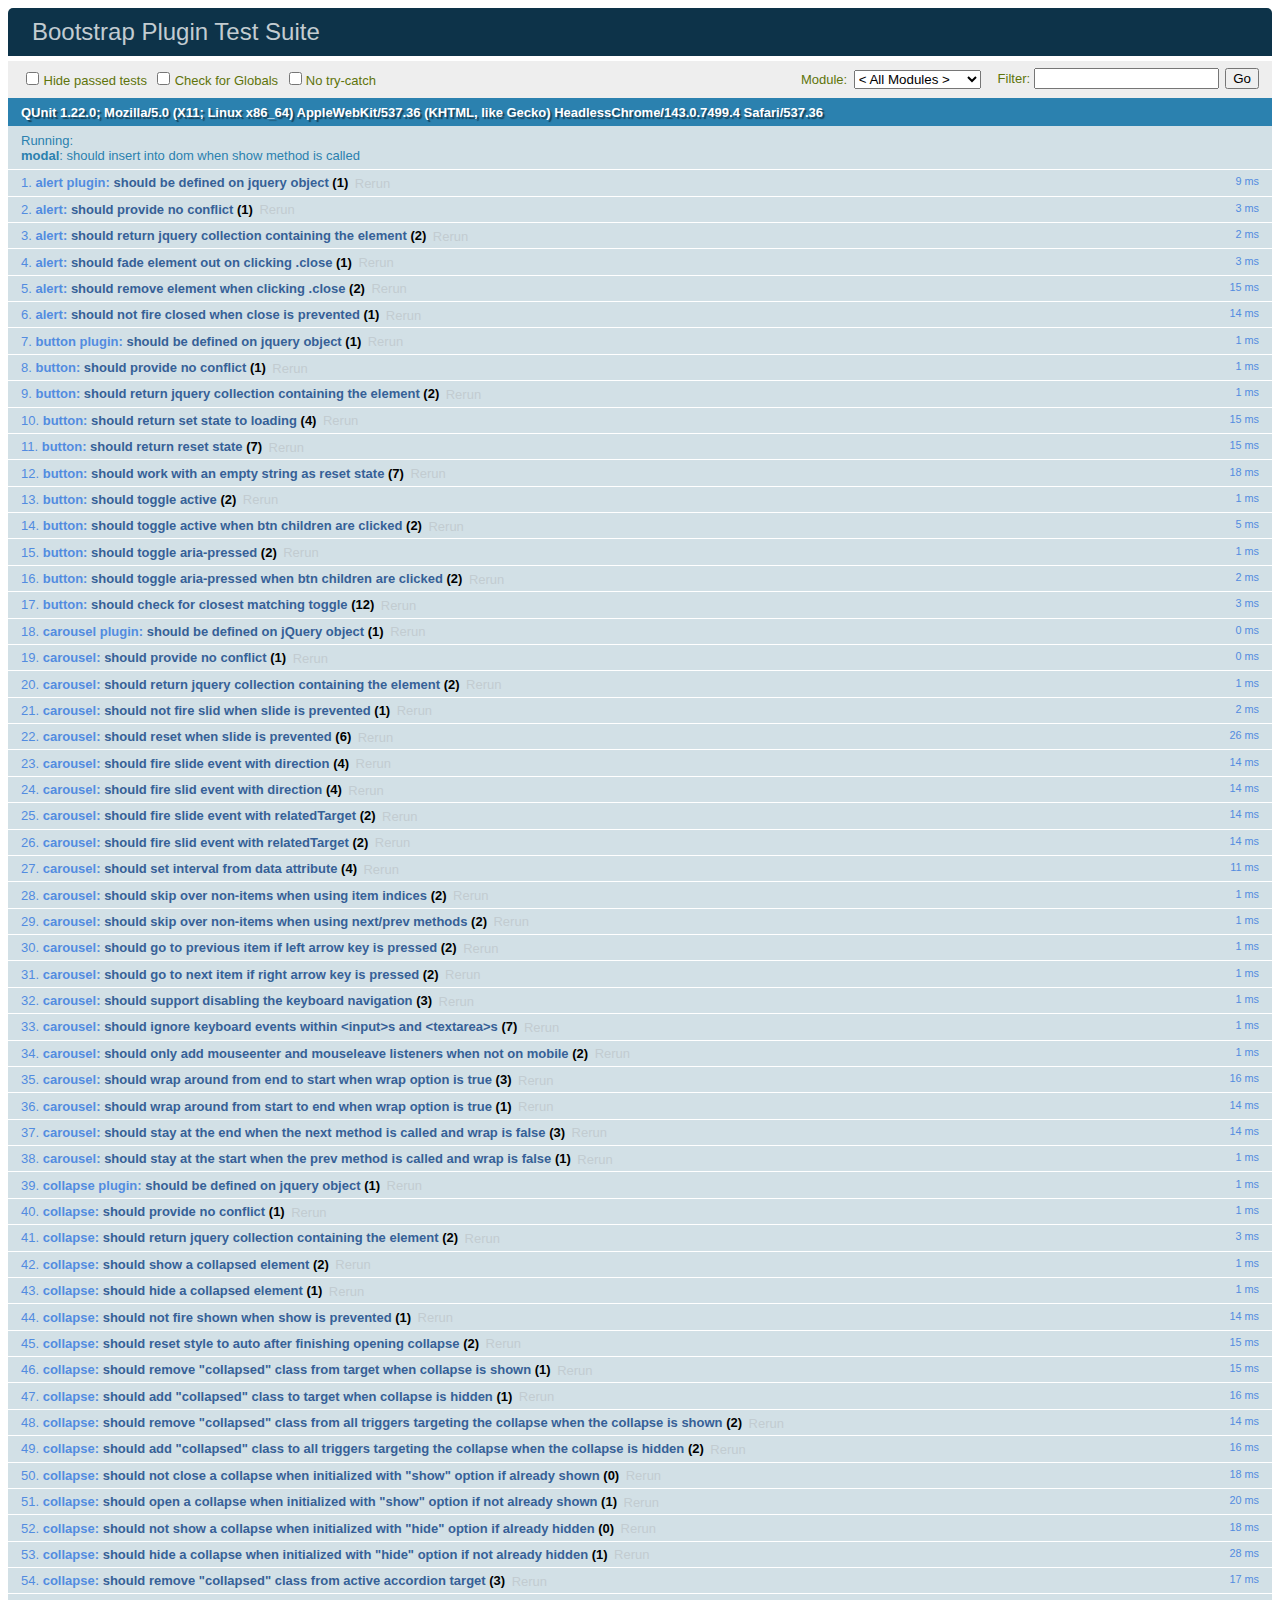
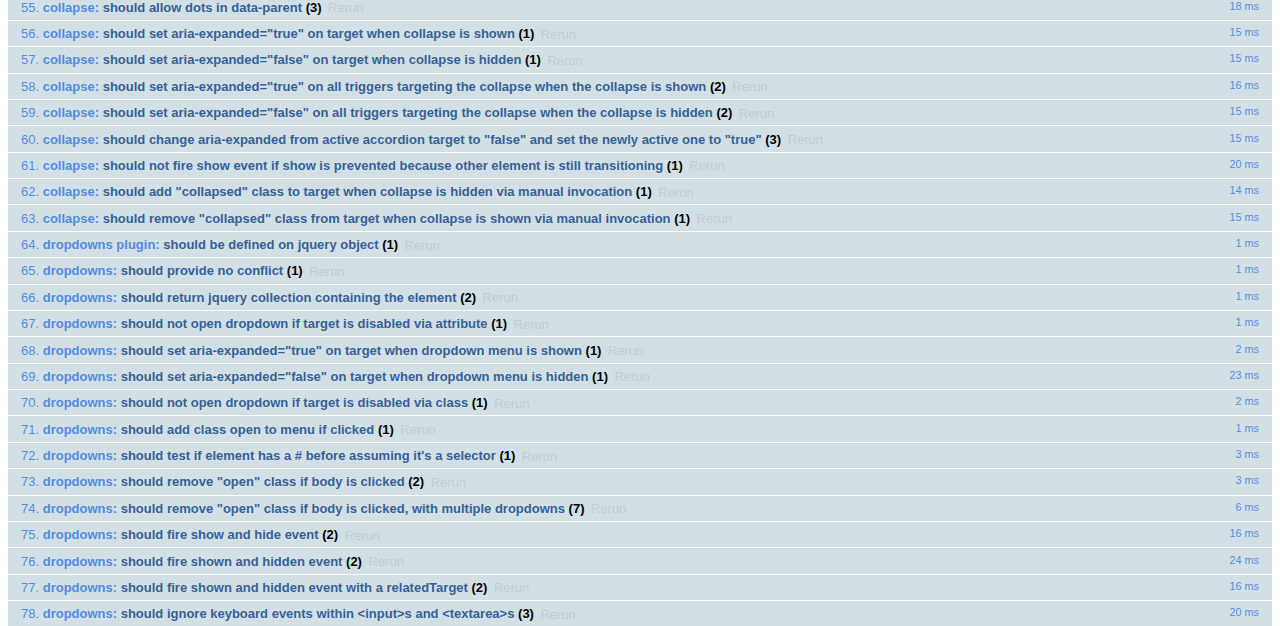
<file: post_trend/src/main/webapp/js/tests/index.html>
<!DOCTYPE html>
<html>
  <head>
    <meta charset="utf-8">
    <title>Bootstrap Plugin Test Suite</title>
    <meta name="viewport" content="width=device-width, initial-scale=1">

    <!-- jQuery -->
    <script src="vendor/jquery.min.js"></script>
    <script>
      // Disable jQuery event aliases to ensure we don't accidentally use any of them
      (function () {
        var eventAliases = [
          'blur',
          'focus',
          'focusin',
          'focusout',
          'load',
          'resize',
          'scroll',
          'unload',
          'click',
          'dblclick',
          'mousedown',
          'mouseup',
          'mousemove',
          'mouseover',
          'mouseout',
          'mouseenter',
          'mouseleave',
          'change',
          'select',
          'submit',
          'keydown',
          'keypress',
          'keyup',
          'error',
          'contextmenu',
          'hover',
          'bind',
          'unbind',
          'delegate',
          'undelegate'
        ]
        for (var i = 0; i < eventAliases.length; i++) {
          var eventAlias = eventAliases[i]
          $.fn[eventAlias] = function () {
            throw new Error('Using the ".' + eventAlias + '()" method is not allowed, so that Bootstrap can be compatible with custom jQuery builds which exclude the "event aliases" module that defines said method. See https://github.com/twbs/bootstrap/blob/master/CONTRIBUTING.md#js')
          }
        }
      })()
    </script>

    <!-- QUnit -->
    <link rel="stylesheet" href="vendor/qunit.css" media="screen">
    <script src="vendor/qunit.js"></script>
    <script>
      // See https://github.com/axemclion/grunt-saucelabs#test-result-details-with-qunit
      var log = []
      // Require assert.expect in each test
      QUnit.config.requireExpects = true
      QUnit.done(function (testResults) {
        var tests = []
        for (var i = 0, len = log.length; i < len; i++) {
          var details = log[i]
          tests.push({
            name: details.name,
            result: details.result,
            expected: details.expected,
            actual: details.actual,
            source: details.source
          })
        }
        testResults.tests = tests

        window.global_test_results = testResults
      })

      QUnit.testStart(function (testDetails) {
        $(window).scrollTop(0)
        QUnit.log(function (details) {
          if (!details.result) {
            details.name = testDetails.name
            log.push(details)
          }
        })
      })

      // Cleanup
      QUnit.testDone(function () {
        $('#qunit-fixture').empty()
        $('#modal-test, .modal-backdrop').remove()
      })

      // Display fixture on-screen on iOS to avoid false positives
      if (/iPhone|iPad|iPod/.test(navigator.userAgent)) {
        QUnit.begin(function() {
          $('#qunit-fixture').css({ top: 0, left: 0 })
        })

        QUnit.done(function () {
          $('#qunit-fixture').css({ top: '', left: '' })
        })
      }

      // Disable deprecated global QUnit method aliases in preparation for QUnit v2
      (function () {
        var methodNames = [
          'async',
          'asyncTest',
          'deepEqual',
          'equal',
          'expect',
          'module',
          'notDeepEqual',
          'notEqual',
          'notPropEqual',
          'notStrictEqual',
          'ok',
          'propEqual',
          'push',
          'start',
          'stop',
          'strictEqual',
          'test',
          'throws'
        ];
        for (var i = 0; i < methodNames.length; i++) {
          var methodName = methodNames[i];
          window[methodName] = undefined;
        }
      })();
    </script>

    <!-- Plugin sources -->
    <script>$.support.transition = false</script>
    <script src="../../js/alert.js"></script>
    <script src="../../js/button.js"></script>
    <script src="../../js/carousel.js"></script>
    <script src="../../js/collapse.js"></script>
    <script src="../../js/dropdown.js"></script>
    <script src="../../js/modal.js"></script>
    <script src="../../js/scrollspy.js"></script>
    <script src="../../js/tab.js"></script>
    <script src="../../js/tooltip.js"></script>
    <script src="../../js/popover.js"></script>
    <script src="../../js/affix.js"></script>

    <!-- Unit tests -->
    <script src="unit/alert.js"></script>
    <script src="unit/button.js"></script>
    <script src="unit/carousel.js"></script>
    <script src="unit/collapse.js"></script>
    <script src="unit/dropdown.js"></script>
    <script src="unit/modal.js"></script>
    <script src="unit/scrollspy.js"></script>
    <script src="unit/tab.js"></script>
    <script src="unit/tooltip.js"></script>
    <script src="unit/popover.js"></script>
    <script src="unit/affix.js"></script>

  </head>
  <body>
    <div id="qunit-container">
      <div id="qunit"></div>
      <div id="qunit-fixture"></div>
    </div>
  </body>
</html>
</file>
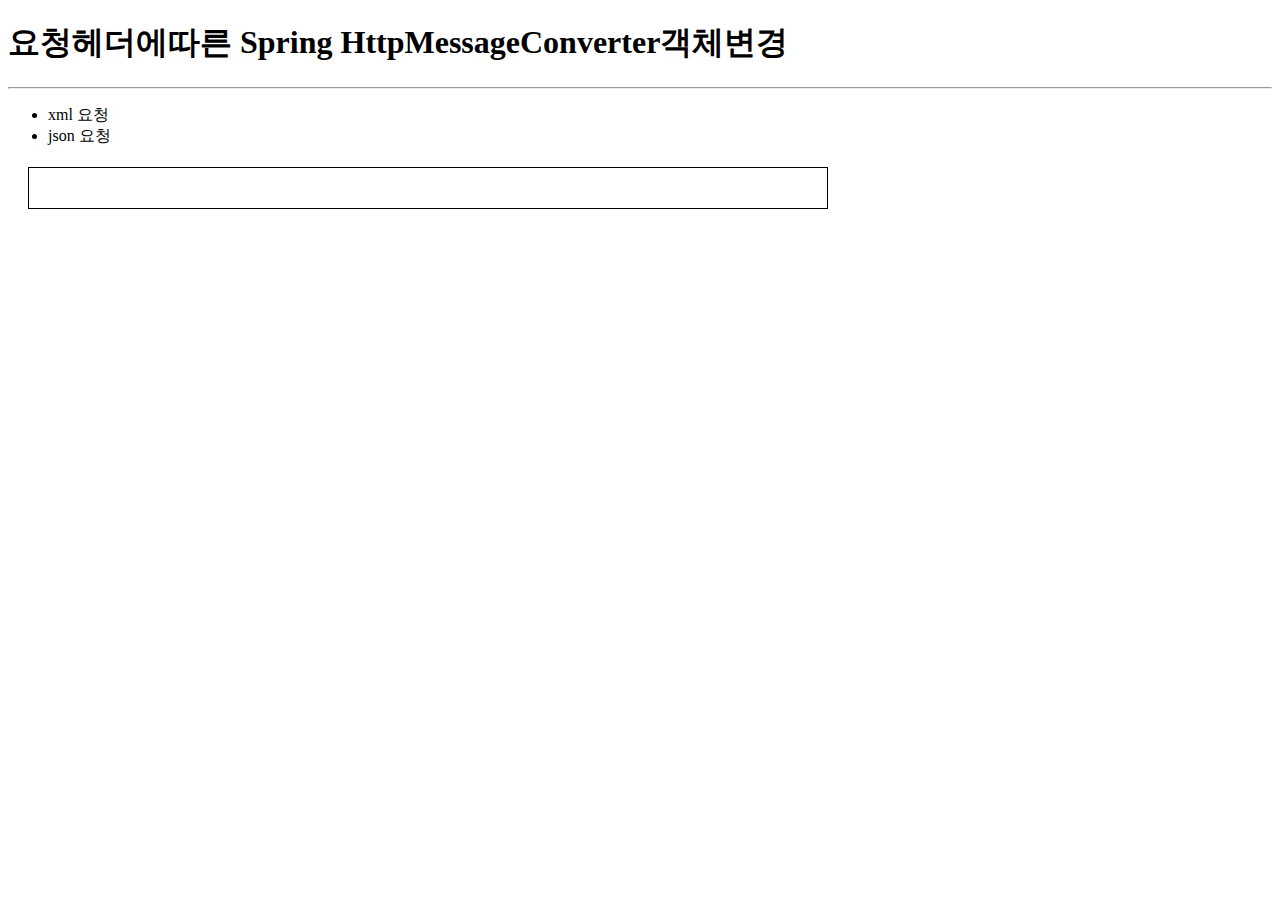
<file: springAjax/src/main/webapp/accept_header.html>
<!DOCTYPE html>
<html>
<head>
<meta charset="UTF-8">
<title>Insert title here</title>
<script type="text/javascript"
	src="https://code.jquery.com/jquery-1.12.4.js"></script>
<script type="text/javascript">
	$(function() {
		$('a').click(function() {
			var headerValue = "";
			var idValue = $(this).attr('id');

			if (idValue == 'xml') {
				headerValue = 'application/xml';
			} else if (idValue == 'json') {
				headerValue = 'application/json';
			}
			alert(headerValue);
			$.ajax({
				url : "newsTitle.do",
				type : "GET",
				headers : {
					'Accept' : headerValue
				},
				dataType : "text",
				success : function(response) {
					$('#print').text(response);
				}
			});
		});
	});
</script>

</head>
<body>
<h1>요청헤더에따른 Spring HttpMessageConverter객체변경</h1><hr/>
	<div>
		<ul>
			<li><a id="xml">xml 요청</a><br /></li>
			<li><a id="json">json 요청</a></li>
		</ul>
	</div>
	<div id="print" style="width: 60%; border: 1px solid black;padding: 20px;margin: 20px">
	</div>
</body>
</html>
</file>
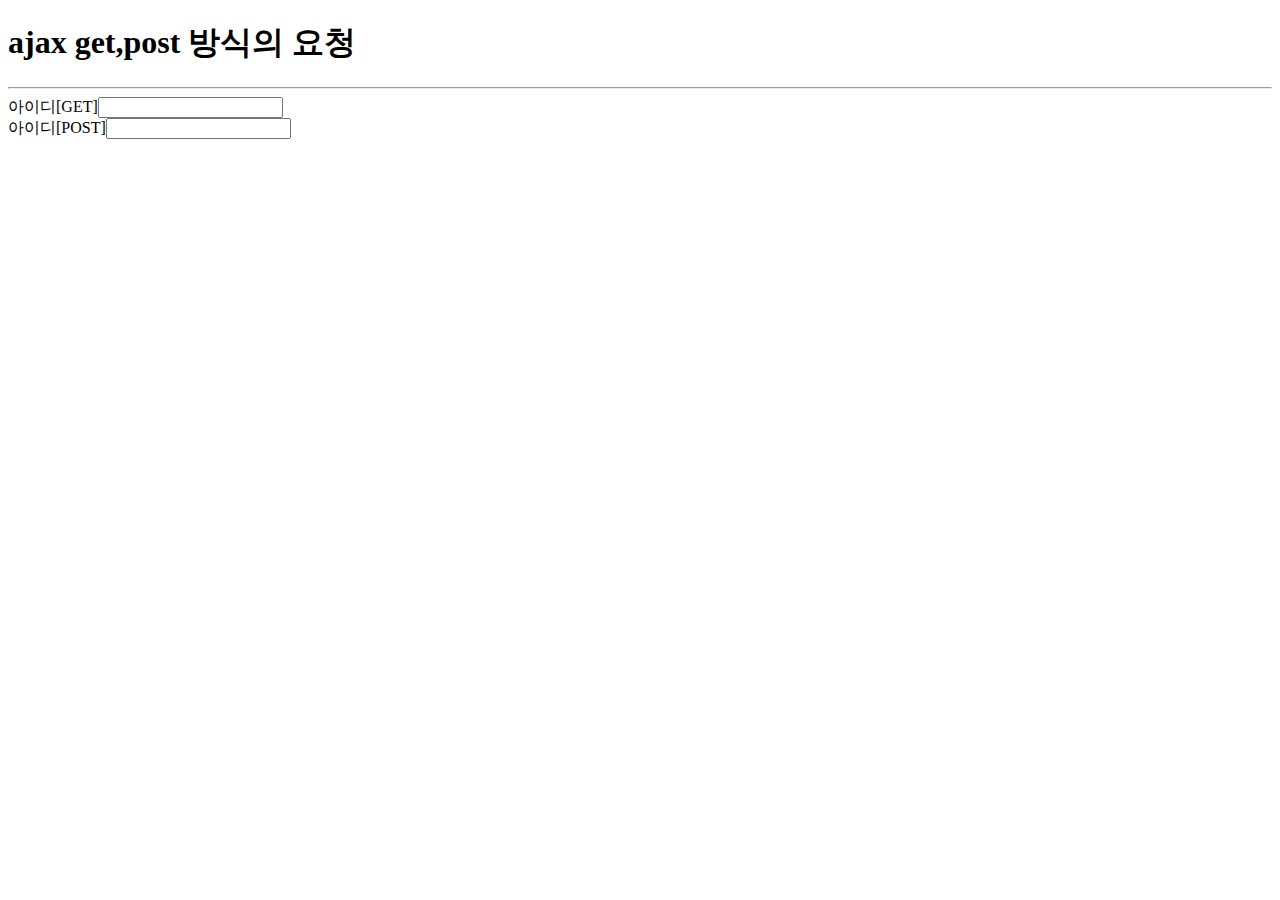
<file: springAjax/src/main/webapp/ajaxGetPost.html>
<!DOCTYPE html>
<html>
<head>
<meta charset="UTF-8">
<title>Insert title here</title>
<script type="text/javascript">

	var xhr=null;
	function ajaxRequestGet(){
		var id = document.getF.id.value;
		if(id.trim()==''){
			var spanE=document.getElementById("getResultSpan");
			spanE.innerHTML='';
			spanE.style.border='';
			return;
		}
		var param='?id='+id;
		xhr=new XMLHttpRequest();
		xhr.onreadystatechange=getResultDisplay;
		xhr.open('GET', 'ajaxGetPost.jsp'+param, true);
		xhr.send(null);
	}
	
	function getResultDisplay(){
		if(xhr.readyState==0||
		  xhr.readyState==1||
		  xhr.readyState==2||
		  xhr.readyState==3){
			//loading
			var spanE=document.getElementById("getResultSpan");
			spanE.style.border='';
			spanE.innerHTML="<image src='image/loading.gif' width='10px' height='10px'/>"
		}else if(xhr.readyState==4){
			//data complete
			var responseData = xhr.responseText;
			var spanE=document.getElementById("getResultSpan");
			spanE.style.border='1px solid red';
			spanE.innerHTML=responseData;
		}
	}
	
	function ajaxRequestPost(){
		var id = document.postF.id.value;
		if(id.trim()==''){
			var spanE=document.getElementById("postResultSpan");
			spanE.innerHTML='';
			spanE.style.border='';
			return;
		}
		var param='id='+id;
		xhr=new XMLHttpRequest();
		xhr.onreadystatechange=postResultDisplay;
		xhr.open('POST', 'ajaxGetPost.jsp', true);
		xhr.setRequestHeader("Content-type", "application/x-www-form-urlencoded")
		
		xhr.send(param);
	}
	
	function postResultDisplay(){
		if(xhr.readyState==0||
		  xhr.readyState==1||
		  xhr.readyState==2||
		  xhr.readyState==3){
			//loading
			var spanE=document.getElementById("postResultSpan");
			spanE.style.border='';
			spanE.innerHTML="<image src='image/loading.gif' width='10px' height='10px'/>"
		}else if(xhr.readyState==4){
			//data complete
			var responseData = xhr.responseText;
			var spanE=document.getElementById("postResultSpan");
			spanE.style.border='1px solid blue';
			spanE.innerHTML=responseData;
		}
	}
</script>
</head>
<body>
<h1>ajax get,post 방식의 요청</h1><hr/>

<form name="getF">
	아이디[GET]<input type="text" name="id" onkeyup="ajaxRequestGet();">
	<span id="getResultSpan" style=""></span>
</form>
<form name="postF">
	아이디[POST]<input type="text" name="id" onkeyup="ajaxRequestPost()">
	<span id="postResultSpan"></span>
</form>
</body>
</html>
</file>
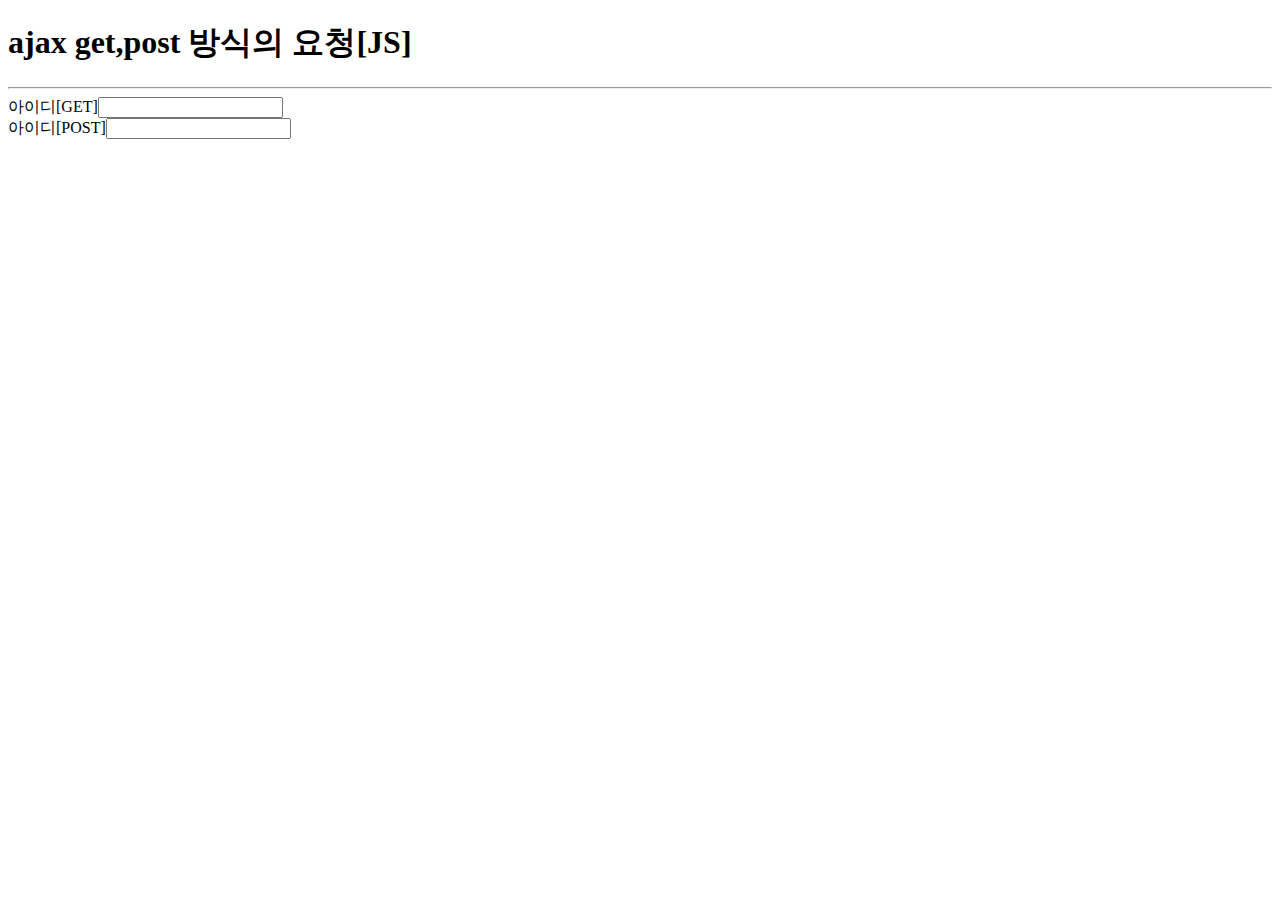
<file: springAjax/src/main/webapp/ajaxGetPostJS.html>
<!DOCTYPE html>
<html>
<head>
<meta charset="UTF-8">
<title>Insert title here</title>
<script type="text/javascript" src="js/httpRequest.js"></script>
<script type="text/javascript">
	var xhr=null;
	function ajaxRequestGet(){
		var id = document.getF.id.value;
		if(id.trim()==''){
			var spanE=document.getElementById("getResultSpan");
			spanE.innerHTML='';
			spanE.style.border='';
			return;
		}
		var params='id='+id;
		sendRequest('ajaxGetPost.jsp', params, getResultDisplay, 'GET');
		xhr = httpRequest;
	}
	
	function getResultDisplay(){
		if(xhr.readyState==0||
		  xhr.readyState==1||
		  xhr.readyState==2||
		  xhr.readyState==3){
			//loading
			var spanE=document.getElementById("getResultSpan");
			spanE.style.border='';
			spanE.innerHTML="<image src='image/loading.gif' width='10px' height='10px'/>"
		}else if(xhr.readyState==4){
			//data complete
			var responseData = xhr.responseText;
			var spanE=document.getElementById("getResultSpan");
			spanE.style.border='1px solid red';
			spanE.innerHTML=responseData;
		}
	}
	
	function ajaxRequestPost(){
		var id = document.postF.id.value;
		if(id.trim()==''){
			var spanE=document.getElementById("postResultSpan");
			spanE.innerHTML='';
			spanE.style.border='';
			return;
		}
		var params='id='+id;
		sendRequest('ajaxGetPost.jsp', params, postResultDisplay, 'POST');
		xhr = httpRequest;
	}
	
	function postResultDisplay(){
		if(xhr.readyState==0||
		  xhr.readyState==1||
		  xhr.readyState==2||
		  xhr.readyState==3){
			//loading
			var spanE=document.getElementById("postResultSpan");
			spanE.style.border='';
			spanE.innerHTML="<image src='image/loading.gif' width='10px' height='10px'/>"
		}else if(xhr.readyState==4){
			//data complete
			var responseData = xhr.responseText;
			var spanE=document.getElementById("postResultSpan");
			spanE.style.border='1px solid blue';
			spanE.innerHTML=responseData;
		}
	}
</script>
</head>
<body>
<h1>ajax get,post 방식의 요청[JS]</h1><hr/>
<form name="getF">
	아이디[GET]<input type="text" name="id" onkeyup="ajaxRequestGet();">
	<span id="getResultSpan" style=""></span>
</form>
<form name="postF">
	아이디[POST]<input type="text" name="id" onkeyup="ajaxRequestPost()">
	<span id="postResultSpan"></span>
</form>
</body>
</html>
</file>
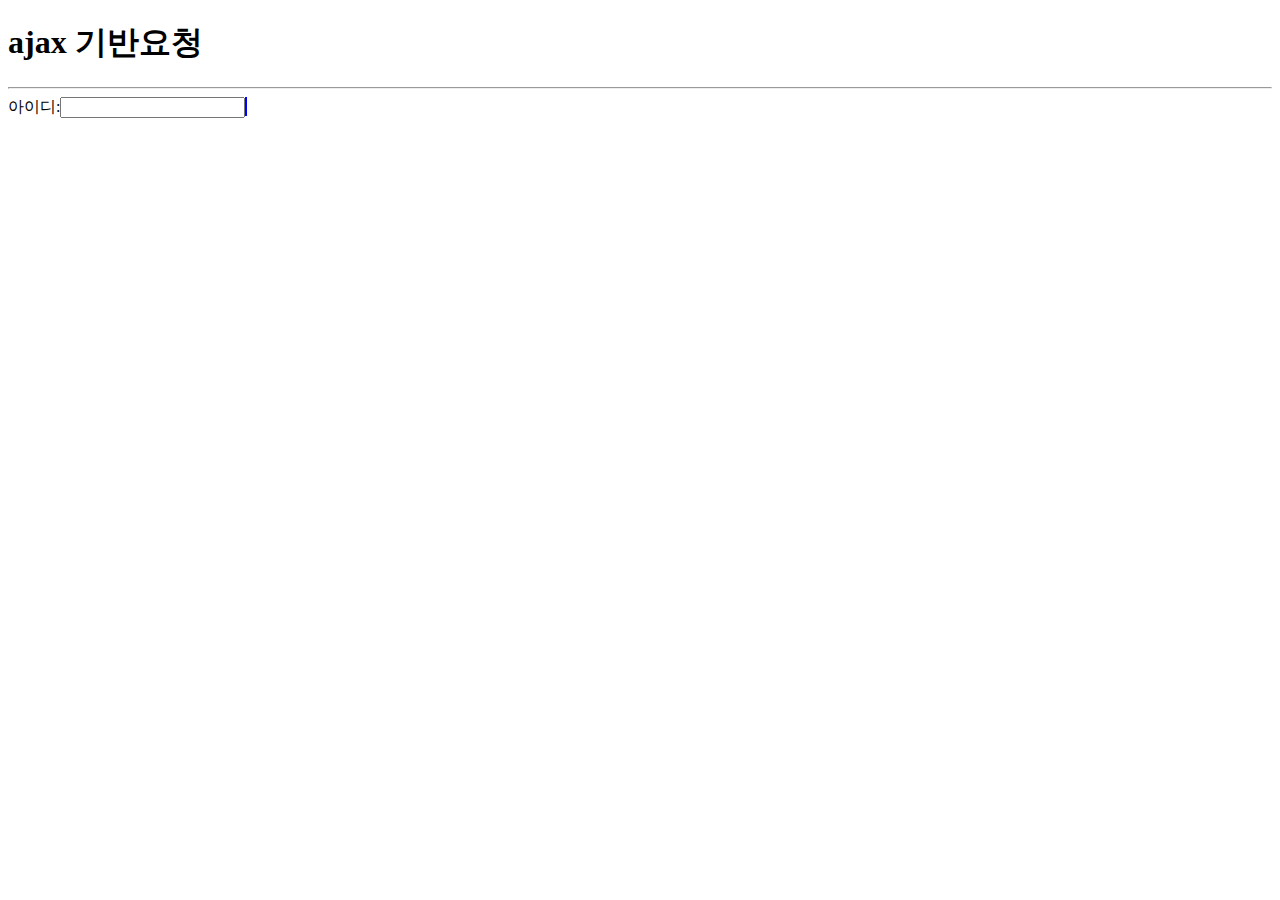
<file: springAjax/src/main/webapp/ajaxRequest.html>
<!DOCTYPE html>
<html>
<head>
<meta charset="UTF-8">
<title>Insert title here</title>
<style type="text/css">
	/*
	tag selector
	*/
	span {
		border-color: blue;
		border-style: solid;
		border-width: 1px;
		color: blue;
	}
</style>
<script type="text/javascript">
	var xhr=null;
	function ajaxRequest(){
		/*
		1.XMLHttpRequest  객체생성	
		*/
		window.xhr=new XMLHttpRequest();
		
		/*
		2.요청설정
		*/
		xhr.onreadystatechange=responseCallback;
		
		var id=window.document.f.id.value;
		
		xhr.open('GET', 'helloAjaxRequest.do?id='+id, true);
		
		/*
		3.요청
		*/
		xhr.send(null);	
		
	}
	function responseCallback(){
		//alert('응답이 도찯했을때실행되는 function');
		
		if(xhr.readyState==4){
			var responseText= xhr.responseText;
			/*
			DOM tree에 접근해서 UI 갱신
			id msg를 가진 span Element객체얻기
			*/
			var spanE = document.getElementById("msg");
			//alert(spanE);
			/*
			span element안에 data넣기
			*/
			spanE.innerHTML = responseText;
			
		}
	}
</script>
</head>
<body>
<h1>ajax 기반요청</h1><hr/>
<form name="f">
	아이디:<input type="text" name="id" onkeyup="ajaxRequest()">
	<span id="msg"></span>
</form>	
</body>
</html>
</file>
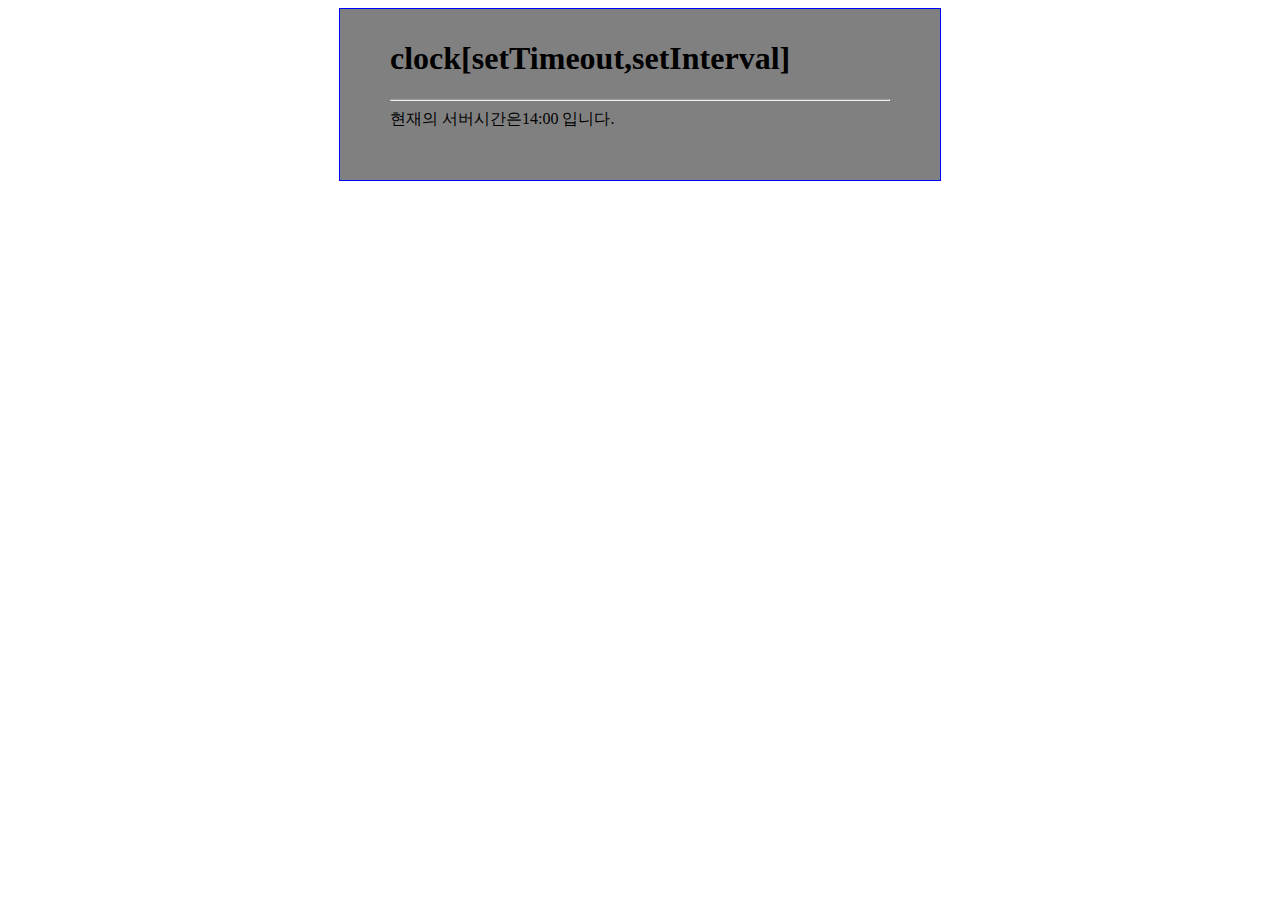
<file: springAjax/src/main/webapp/clock.html>
<!DOCTYPE html>
<html>
<head>
<meta charset="UTF-8">
<title>Insert title here</title>
<style type="text/css">
	/*
	 id selector(CSS)
	*/
	#content{
		background:gray;
		border: 1px solid blue;
		width: 500px;
		padding: 50px;
		padding-top:10px;
		margin-left: auto;
		margin-right: auto;
				 
	}
</style>
<script type="text/javascript" src="js/httpRequest.js"></script>
<script type="text/javascript">
	function requestServerTime(){
		sendRequest('clock.do', null, printServerTime, 'GET');
		
	}
	function printServerTime(){
		if(httpRequest.readyState==4){
			var serverTimeStr = httpRequest.responseText;
			var serverTimeSpanE=document.getElementById("serverTimeSpan");
			serverTimeSpanE.innerHTML=serverTimeStr;
		}
	}
	
	window.onload = function(){
		var intervalID=window.setInterval(requestServerTime, 1000);
		//clearInterval(intervalID)
	};
</script>
</head>
<body>
<div id="content">
	<h1>clock[setTimeout,setInterval]</h1><hr/>
	<div>
		현재의 서버시간은<span id="serverTimeSpan">14:00</span> 입니다.
	</div>
</div>
</body>
</html>
</file>
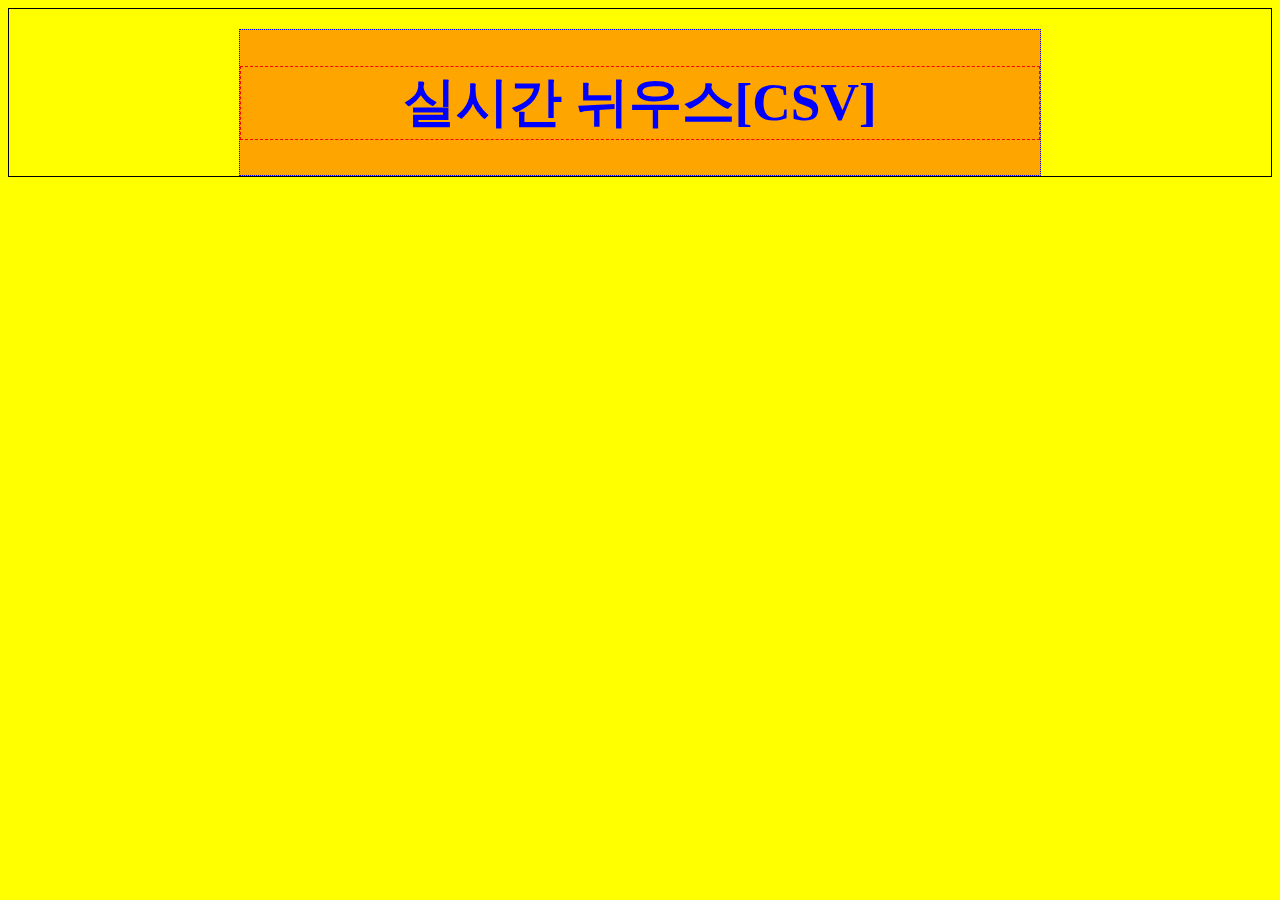
<file: springAjax/src/main/webapp/newsTitlesCSV.html>
<!DOCTYPE html>
<html>
<head>
<meta charset="UTF-8">
<title>Insert title here</title>
<style type="text/css">
	/*
	tag selector(공통속성)
	*/
	h1{
		color: blue;
		border: 1px dashed red;
	}
	div{
		font-size: 20pt;
	}
	ol{
		list-style: none;
	}
	/*
	class selector(같은 클래스에 적용되는속성)
	*/
	.myClass{
		background-color: yellow;
		border: 1px solid black;
	}
	
	/*
	id selector(특정아이디에적용되는속성)
	*/
	#content{
		width: 800px;
		margin: 20px auto 0px auto;
		text-align: center;
		background-color: orange;
		border: 1px dotted blue;
	}
	#newsDiv{
		display:none;
		margin: 10px;
		padding: 10px;
		background-color: white;
		border: 1px solid green;
	}
	
</style>
<script type="text/javascript" src="js/httpRequest.js"></script>
<script type="text/javascript">
	function showNewsDiv(){
		document.getElementById('newsDiv').style.display='block';
	}
	function hideNewsDiv(){
		document.getElementById('newsDiv').style.display='none';
	}
	function getNews() {
		sendRequest('newsTitlesCSV.jsp', null, newsDisplay, 'GET');
	}
	function newsDisplay() {
		if(httpRequest.readyState==4){
			/*
			3#title1,company1,date1|title2,company2,date2|title3,company3,date3
			2#title1,company1,date1|title2,company2,date2
			0#
			*/
			var newsCSV = httpRequest.responseText;
			var newsCSVArray = newsCSV.split('#');
			var newsCount=newsCSVArray[0];
			if(newsCount==0){
				return;
			}
			//title1,company1,date1|title2,company2,date2|title3,company3,date3
			var newsData=newsCSVArray[1];
			var newsArray=newsData.split("|");
			var htmlStr='<ol>';
			for (var i = 0; i < newsArray.length; i++) {
				//title1,company1,date1
				var newItemArray = newsArray[i].split(',');
				htmlStr+='<li>'+
							newItemArray[0]+
							'['+newItemArray[1]+']&nbsp;&nbsp;'+
							newItemArray[2]+
						 '</li>';
			}
			htmlStr+='</ol>';
			
			document.getElementById('newsDiv').innerHTML = htmlStr;
			showNewsDiv();
		}
	}
	window.onload=function(){
		//getNews();
		//setInterval(getNews, 3000);
	}
</script>
</head>
<body class="myClass">
	<div id="content">
		<h1 onmouseover="getNews()" onmouseout="hideNewsDiv()">실시간 뉘우스[CSV]</h1>
		<div id="newsDiv">
			news data
		</div>
	</div>
</body>
</html>
</file>
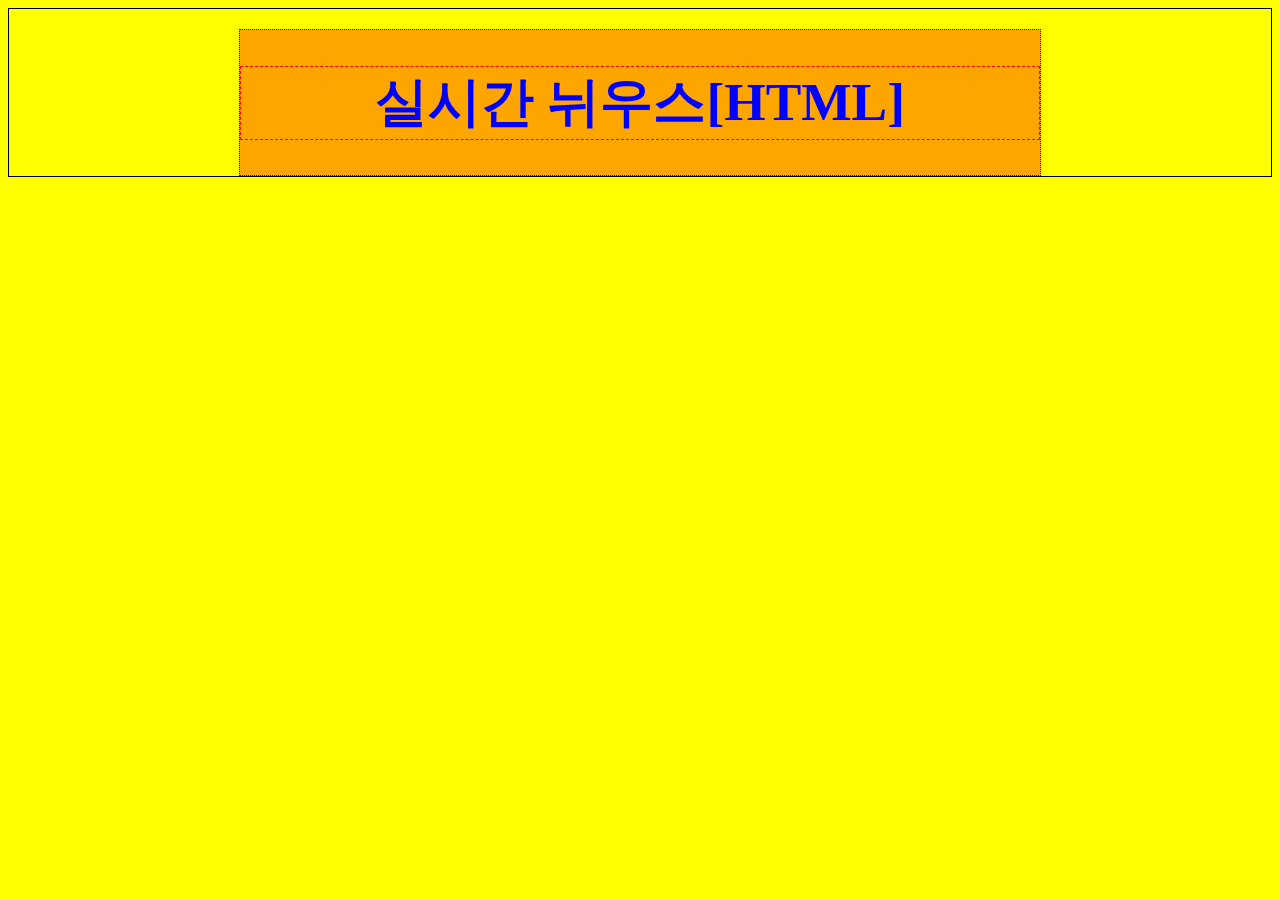
<file: springAjax/src/main/webapp/newsTitlesHTML.html>
<!DOCTYPE html>
<html>
<head>
<meta charset="UTF-8">
<title>Insert title here</title>
<style type="text/css">
	/*
	tag selector(공통속성)
	*/
	h1{
		color: blue;
		border: 1px dashed red;
	}
	div{
		font-size: 20pt;
	}
	ol{
		list-style: none;
	}
	/*
	class selector(같은 클래스에 적용되는속성)
	*/
	.myClass{
		background-color: yellow;
		border: 1px solid black;
	}
	
	/*
	id selector(특정아이디에적용되는속성)
	*/
	#content{
		width: 800px;
		margin: 20px auto 0px auto;
		text-align: center;
		background-color: orange;
		border: 1px dotted blue;
	}
	#newsDiv{
		display:none;
		margin: 10px;
		padding: 10px;
		background-color: white;
		border: 1px solid green;
	}
	
</style>
<script type="text/javascript" src="js/httpRequest.js"></script>
<script type="text/javascript">
	function showNewsDiv(){
		document.getElementById('newsDiv').style.display='block';
	}
	function hideNewsDiv(){
		document.getElementById('newsDiv').style.display='none';
	}
	function getNews() {
		sendRequest('newsTitlesHTML.jsp', null, newsDisplay, 'GET');
	}
	function newsDisplay() {
		if(httpRequest.readyState==4){
			/*
			<ol>
				<li>참으로 수고 많으셨습니다…눈물의 YS 영결식[연합뉴스]2016. 12. 23 오후 4:09:01</li>
				<li>IS 60개국 테러 위협 영상 공개…한국도 포함 포토[SBS뉴스]2016. 12. 23 오후 4:09:01</li>
				...
			</ol>
			*/
			var htmlStr = httpRequest.responseText;
			document.getElementById('newsDiv').innerHTML = htmlStr;
			showNewsDiv();
		}
	}
	window.onload=function(){
		//getNews();
		//setInterval(getNews, 3000);
	}
</script>
</head>
<body class="myClass">
	<div id="content">
		<h1 onmouseover="getNews()" onmouseout="hideNewsDiv()">실시간 뉘우스[HTML]</h1>
		<div id="newsDiv">
			news data
		</div>
	</div>
</body>
</html>
</file>
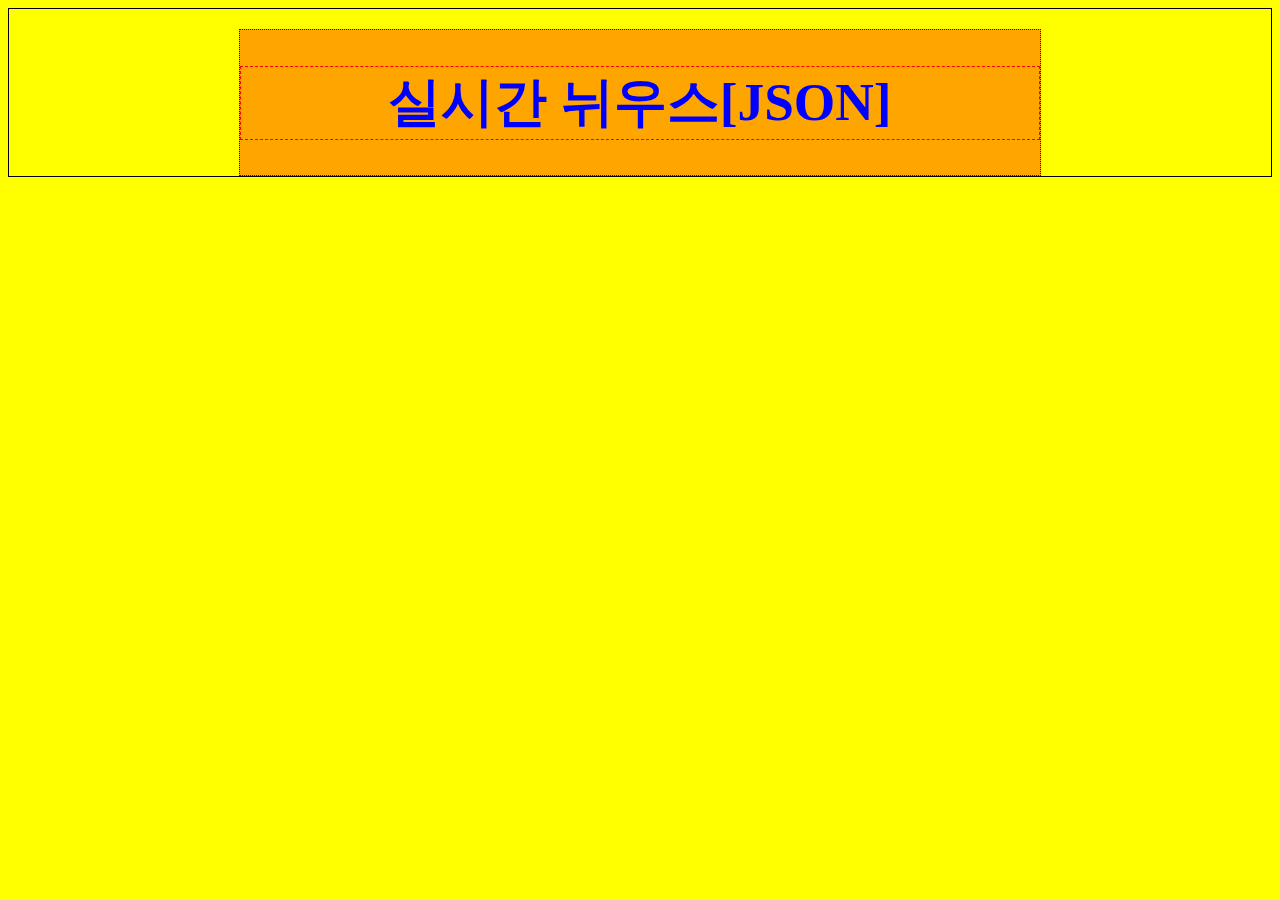
<file: springAjax/src/main/webapp/newsTitlesJSON.html>
<!DOCTYPE html>
<html>
<head>
<meta charset="UTF-8">
<title>Insert title here</title>
<style type="text/css">
	/*
	tag selector(공통속성)
	*/
	h1{
		color: blue;
		border: 1px dashed red;
	}
	div{
		font-size: 20pt;
	}
	ol{
		list-style: none;
	}
	/*
	class selector(같은 클래스에 적용되는속성)
	*/
	.myClass{
		background-color: yellow;
		border: 1px solid black;
	}
	
	/*
	id selector(특정아이디에적용되는속성)
	*/
	#content{
		width: 800px;
		margin: 20px auto 0px auto;
		text-align: center;
		background-color: orange;
		border: 1px dotted blue;
	}
	#newsDiv{
		display:none;
		margin: 10px;
		padding: 10px;
		background-color: white;
		border: 1px solid green;
	}
	
</style>
<script type="text/javascript" src="js/httpRequest.js"></script>
<script type="text/javascript">
	function showNewsDiv(){
		document.getElementById('newsDiv').style.display='block';
	}
	function hideNewsDiv(){
		document.getElementById('newsDiv').style.display='none';
	}
	function getNews() {
		sendRequest('newsTitlesJSON.do', null, newsDisplay, 'GET');
	}
	function newsDisplay() {
		if(httpRequest.readyState==4){
			/*
			{
				count: 9,
				data: [
						{
							newsTitle: "참으로 수고 많으셨습니다…눈물의 YS 영결식",
							company: "연합뉴스",
							date: "2016. 12. 23 오후 3:42:45"
						},
						{
							newsTitle: "IS 60개국 테러 위협 영상 공개…한국도 포함 포토",
							company: "SBS뉴스",
							date: "2016. 12. 23 오후 3:44:41"	
						}
					
				      ]
			}
			*/
			
			
			
			var JSONStr = httpRequest.responseText;
			
			/*
				JSON.parse('text')
				 - text data를 자바스크립트엔진에게 파싱해서 
				   JSON객체로 생성
				   
			*/
			var JSONObject = JSON.parse(JSONStr);
			
			if(JSONObject.count==0){
				return;
			}
			var newsJSONArray=JSONObject.data;
			var htmlStr="<ol>";
			for (var i = 0; i < newsJSONArray.length; i++) {
				/*
				{
					newsTitle: "참으로 수고 많으셨습니다…눈물의 YS 영결식",
					company: "연합뉴스",
					date: "2016. 12. 23 오후 3:42:45"
				}
				*/
				var newsJSONObject = newsJSONArray[i];
				htmlStr +='<li>'+newsJSONObject.newsTitle+
				         	'['+newsJSONObject.company+']'+
				         	newsJSONObject.date+
				          '</li>';
			}
			htmlStr+="</ol>";
			
			document.getElementById('newsDiv').innerHTML = htmlStr;
			showNewsDiv();
		}
	}
	window.onload=function(){
		//getNews();
		//setInterval(getNews, 3000);
	}
</script>
</head>
<body class="myClass">
	<div id="content">
		<h1 onmouseover="getNews()" onmouseout="hideNewsDiv()">실시간 뉘우스[JSON]</h1>
		<div id="newsDiv">
			news data
		</div>
	</div>
</body>
</html>
</file>
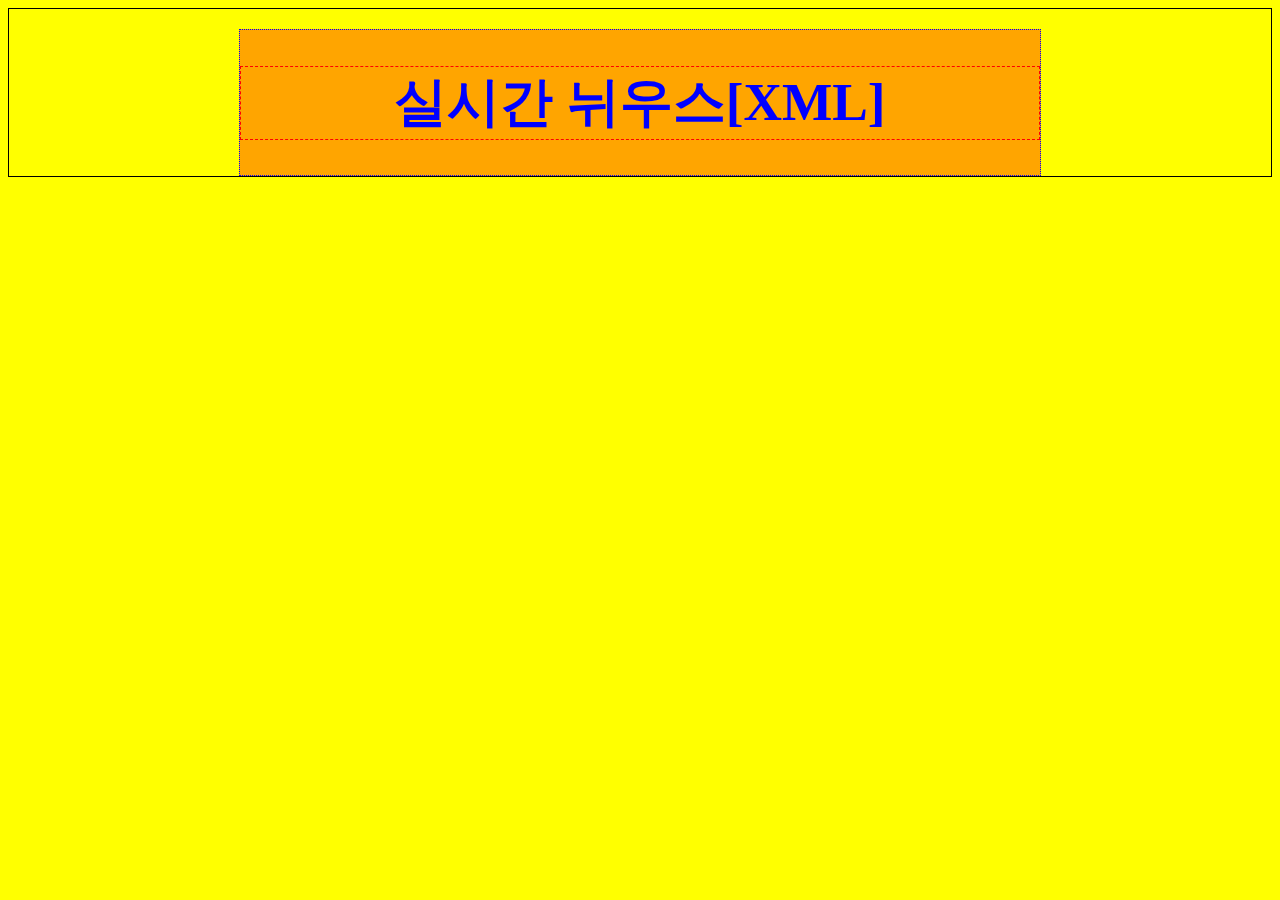
<file: springAjax/src/main/webapp/newsTitlesXML.html>
<!DOCTYPE html>
<html>
<head>
<meta charset="UTF-8">
<title>Insert title here</title>
<style type="text/css">
	/*
	tag selector(공통속성)
	*/
	h1{
		color: blue;
		border: 1px dashed red;
	}
	div{
		font-size: 20pt;
	}
	ol{
		list-style: none;
	}
	/*
	class selector(같은 클래스에 적용되는속성)
	*/
	.myClass{
		background-color: yellow;
		border: 1px solid black;
	}
	
	/*
	id selector(특정아이디에적용되는속성)
	*/
	#content{
		width: 800px;
		margin: 20px auto 0px auto;
		text-align: center;
		background-color: orange;
		border: 1px dotted blue;
	}
	#newsDiv{
		display:none;
		margin: 10px;
		padding: 10px;
		background-color: white;
		border: 1px solid green;
	}
	
</style>
<script type="text/javascript" src="js/httpRequest.js"></script>
<script type="text/javascript">
	function showNewsDiv(){
		document.getElementById('newsDiv').style.display='block';
	}
	function hideNewsDiv(){
		document.getElementById('newsDiv').style.display='none';
	}
	function getNews() {
		sendRequest('newsTitlesXML.do', null, newsDisplay, 'GET');
	}
	function newsDisplay() {
		if(httpRequest.readyState==4){
			/*
			<?xml version="1.0" encoding="UTF-8"?>
			<result>
				<count>5</count>
				<data>
					<newsList>
						<news>
							<title>오늘은 불금~~</title>
							<company>중앙일보</company>
							<date>2015-11-27</date>
						</news>
							....
					</newsList>
				</data>
			</result>
			*/
			var xmlDocument = httpRequest.responseXML;
			console.log(xmlDocument);
			var Document = xmlDocument;
			
			var countNL = Document.getElementsByTagName("count");
			var countE  = countNL[0];
			var countT  = countE.firstChild;
			var countStr= countT.nodeValue;
			if(countStr==0){
				return;
			}
			/********news 추가(CORE DOM)******/
			var newsE = Document.createElement("news");
			var titleE = Document.createElement("title");
			var titleT = Document.createTextNode("오늘은 크리스마스 다음날");
			titleE.appendChild(titleT);
			var companyE = Document.createElement("company");
			var companyT = Document.createTextNode("조성일보");
			companyE.appendChild(companyT);
			var dateE = Document.createElement("date");
			var dateT = Document.createTextNode("2016-12-26");
			dateE.appendChild(dateT)
			newsE.appendChild(titleE);
			newsE.appendChild(companyE);
			newsE.appendChild(dateE);
			var newsListE=Document
						.getElementsByTagName('newsList')
							.item(0);
			
			newsListE.appendChild(newsE);
			/*******************************************************/
			
			var newsNL = Document.getElementsByTagName("news");
			/*
			- Nodelist.length
			- Nodelist.item(index);
			*/
			var htmlStr="<ol>";
			for (var i = 0; i < newsNL.length; i++) {
				var newsE = newsNL.item(i);
				
				/*
				<news>
					<title>오늘은 불금~~</title>
					<company>중앙일보</company>
					<date>2015-11-27</date>
				</news>
				*/
				var titleStr=newsE.getElementsByTagName("title")
								  .item(0)
								  .firstChild
							 	  .nodeValue;
				var comapnyStr=newsE.getElementsByTagName("company")
									.item(0)
									.firstChild
			 						.nodeValue;
				var dateStr=newsE.getElementsByTagName("date")
									.item(0)
									.firstChild
									.nodeValue;
				htmlStr+="<li>"+titleStr+"["+comapnyStr+"]"+dateStr+"</li>";
			}
			htmlStr+="</ol>";
			document.getElementById('newsDiv').innerHTML = htmlStr;
			showNewsDiv();
		}
	}
	window.onload=function(){
		//getNews();
		//setInterval(getNews, 3000);
	}
</script>
</head>
<body class="myClass">
	<div id="content">
		<h1 onmouseover="getNews()" onmouseout="hideNewsDiv()">실시간 뉘우스[XML]</h1>
		<div id="newsDiv">
			news data
		</div>
	</div>
</body>
</html>
</file>
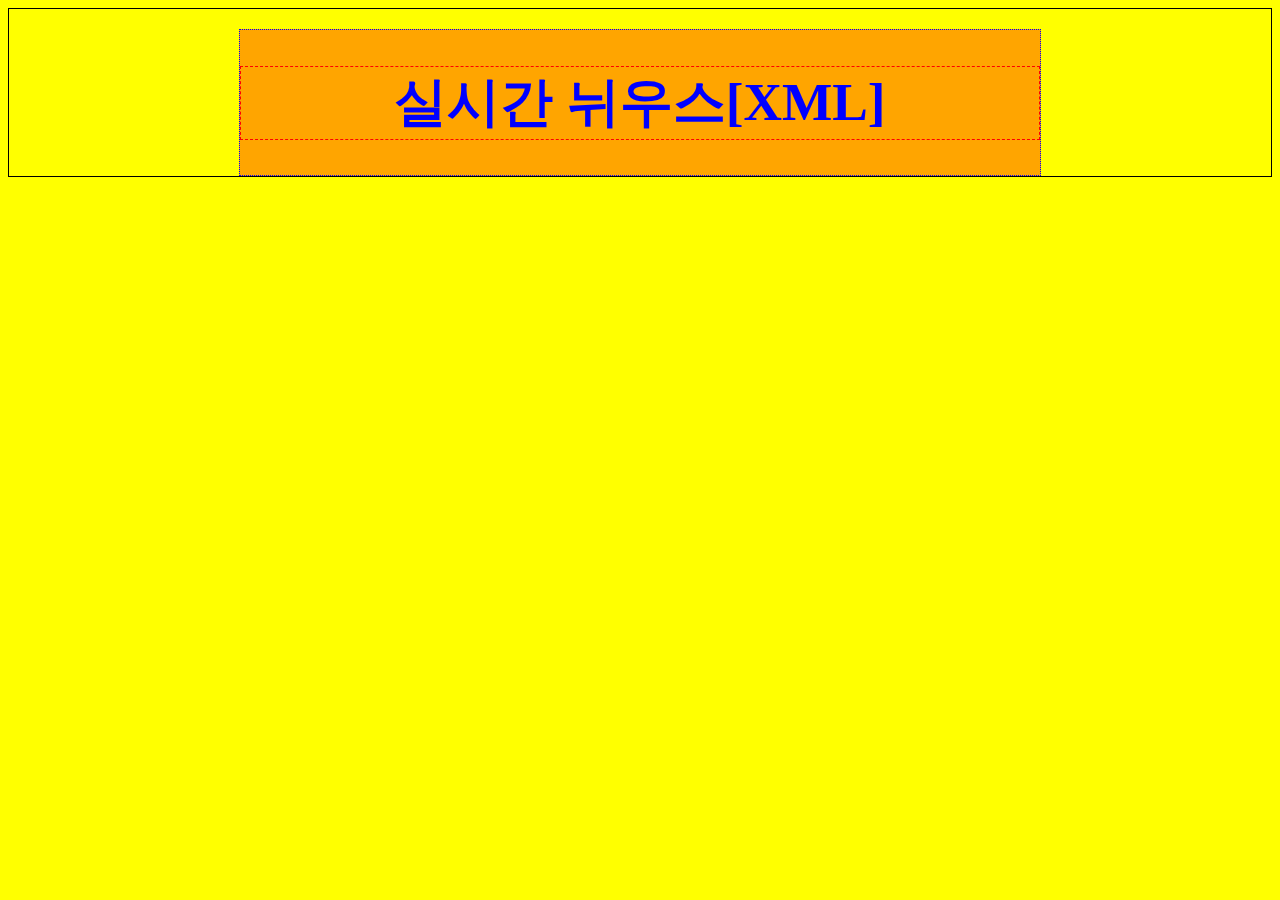
<file: springAjax/src/main/webapp/newsTitlesXML_JSOBJECT.html>
<!DOCTYPE html>
<html>
<head>
<meta charset="UTF-8">
<title>Insert title here</title>
<style type="text/css">
	/*
	tag selector(공통속성)
	*/
	h1{
		color: blue;
		border: 1px dashed red;
	}
	div{
		font-size: 20pt;
	}
	ol{
		list-style: none;
	}
	/*
	class selector(같은 클래스에 적용되는속성)
	*/
	.myClass{
		background-color: yellow;
		border: 1px solid black;
	}
	
	/*
	id selector(특정아이디에적용되는속성)
	*/
	#content{
		width: 800px;
		margin: 20px auto 0px auto;
		text-align: center;
		background-color: orange;
		border: 1px dotted blue;
	}
	#newsDiv{
		display:none;
		margin: 10px;
		padding: 10px;
		background-color: white;
		border: 1px solid green;
	}
	
</style>
<script type="text/javascript" src="js/ajax.js"></script>
<script type="text/javascript">
	function showNewsDiv(){
		document.getElementById('newsDiv').style.display='block';
	}
	function hideNewsDiv(){
		document.getElementById('newsDiv').style.display='none';
	}
	
	function getNews() {
		new ajax.xhr.Request('newsTitlesXML.jsp', null, newsDisplay, 'GET');
	}
	function newsDisplay(xhr) {
		if(xhr.readyState==4){
			/*
			<?xml version="1.0" encoding="UTF-8"?>
			<result>
				<count>5</count>
				<data>
					<newsList>
						<news>
							<title>오늘은 불금~~</title>
							<company>중앙일보</company>
							<date>2015-11-27</date>
						</news>
							....
					</newsList>
				</data>
			</result>
			*/
			var xmlDocument = xhr.responseXML;
			var Document = xmlDocument;
			
			var countNL = Document.getElementsByTagName("count");
			var countE  = countNL[0];
			var countT  = countE.firstChild;
			var countStr= countT.nodeValue;
			if(countStr==0){
				return;
			}
			/********news 추가(CORE DOM)******/
			var newsE = Document.createElement("news");
			var titleE = Document.createElement("title");
			var titleT = Document.createTextNode("오늘은 크리스마스 다음날");
			titleE.appendChild(titleT);
			var companyE = Document.createElement("company");
			var companyT = Document.createTextNode("조성일보");
			companyE.appendChild(companyT);
			var dateE = Document.createElement("date");
			var dateT = Document.createTextNode("2016-12-26");
			dateE.appendChild(dateT)
			newsE.appendChild(titleE);
			newsE.appendChild(companyE);
			newsE.appendChild(dateE);
			var newsListE=Document
						.getElementsByTagName('newsList')
							.item(0);
			
			newsListE.appendChild(newsE);
			/*******************************************************/
			
			var newsNL = Document.getElementsByTagName("news");
			/*
			- Nodelist.length
			- Nodelist.item(index);
			*/
			var htmlStr="<ol>";
			for (var i = 0; i < newsNL.length; i++) {
				var newsE = newsNL.item(i);
				
				/*
				<news>
					<title>오늘은 불금~~</title>
					<company>중앙일보</company>
					<date>2015-11-27</date>
				</news>
				*/
				var titleStr=newsE.getElementsByTagName("title")
								  .item(0)
								  .firstChild
							 	  .nodeValue;
				var comapnyStr=newsE.getElementsByTagName("company")
									.item(0)
									.firstChild
			 						.nodeValue;
				var dateStr=newsE.getElementsByTagName("date")
									.item(0)
									.firstChild
									.nodeValue;
				htmlStr+="<li>"+titleStr+"["+comapnyStr+"]"+dateStr+"</li>";
			}
			htmlStr+="</ol>";
			document.getElementById('newsDiv').innerHTML = htmlStr;
			showNewsDiv();
		}
	}
	window.onload=function(){
		//getNews();
		//setInterval(getNews, 3000);
	}
</script>
</head>
<body class="myClass">
	<div id="content">
		<h1 onmouseover="getNews()" onmouseout="hideNewsDiv()">실시간 뉘우스[XML]</h1>
		<div id="newsDiv">
			news data
		</div>
	</div>
</body>
</html>
</file>
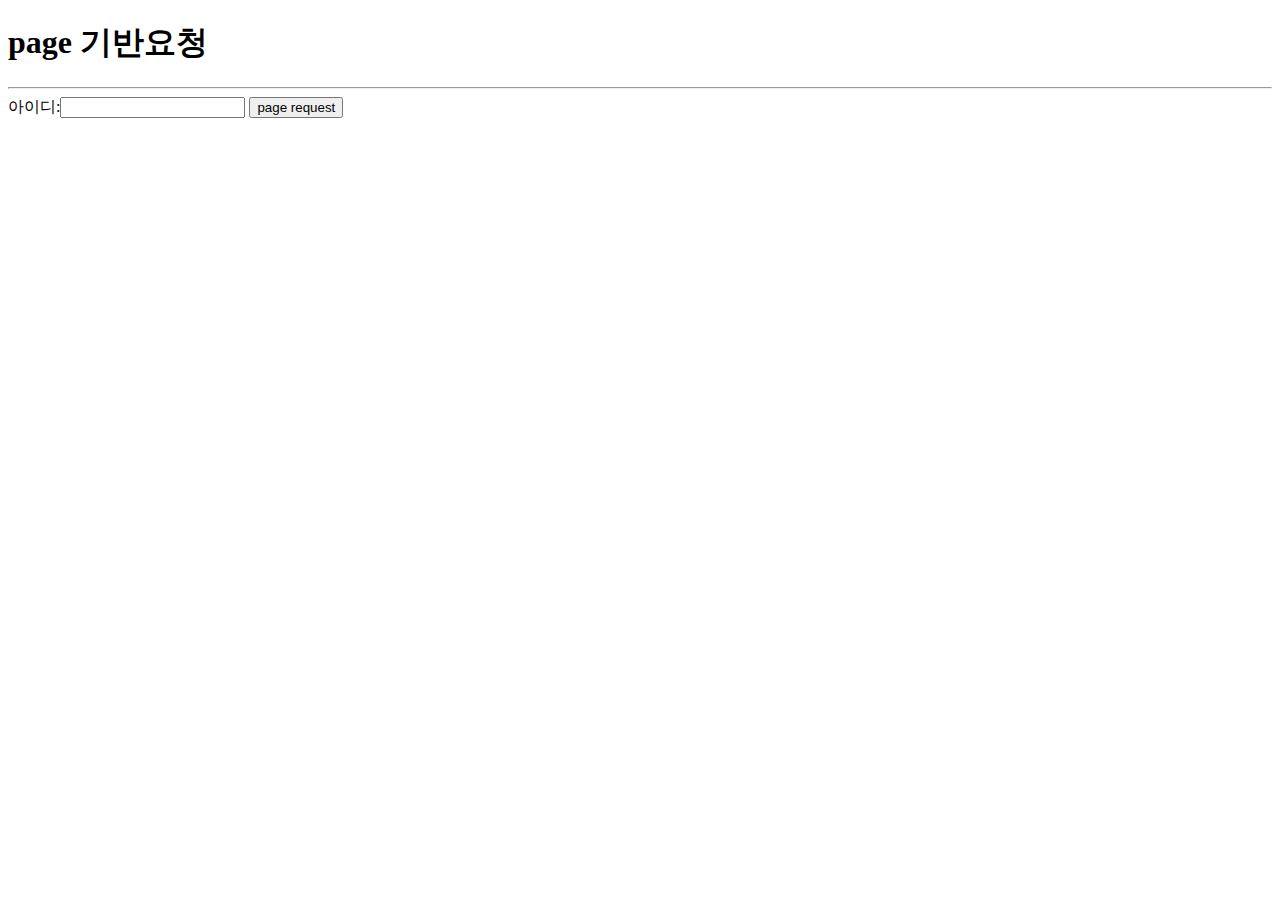
<file: springAjax/src/main/webapp/pageRequest.html>
<!DOCTYPE html>
<html>
<head>
<meta charset="UTF-8">
<title>Insert title here</title>
</head>
<body>
<h1>page 기반요청</h1><hr/>
<form action="pageRequest.jsp">
	아이디:<input type="text" name="id">
	<input type="submit" value="page request">
</form>	

</body>
</html>
</file>
<file: post_trend/src/main/webapp/js/tests/vendor/qunit.css>
/*!
 * QUnit 1.22.0
 * https://qunitjs.com/
 *
 * Copyright jQuery Foundation and other contributors
 * Released under the MIT license
 * https://jquery.org/license
 *
 * Date: 2016-02-23T15:57Z
 */

/** Font Family and Sizes */

#qunit-tests, #qunit-header, #qunit-banner, #qunit-testrunner-toolbar, #qunit-filteredTest, #qunit-userAgent, #qunit-testresult {
	font-family: "Helvetica Neue Light", "HelveticaNeue-Light", "Helvetica Neue", Calibri, Helvetica, Arial, sans-serif;
}

#qunit-testrunner-toolbar, #qunit-filteredTest, #qunit-userAgent, #qunit-testresult, #qunit-tests li { font-size: small; }
#qunit-tests { font-size: smaller; }


/** Resets */

#qunit-tests, #qunit-header, #qunit-banner, #qunit-filteredTest, #qunit-userAgent, #qunit-testresult, #qunit-modulefilter {
	margin: 0;
	padding: 0;
}


/** Header */

#qunit-header {
	padding: 0.5em 0 0.5em 1em;

	color: #8699A4;
	background-color: #0D3349;

	font-size: 1.5em;
	line-height: 1em;
	font-weight: 400;

	border-radius: 5px 5px 0 0;
}

#qunit-header a {
	text-decoration: none;
	color: #C2CCD1;
}

#qunit-header a:hover,
#qunit-header a:focus {
	color: #FFF;
}

#qunit-testrunner-toolbar label {
	display: inline-block;
	padding: 0 0.5em 0 0.1em;
}

#qunit-banner {
	height: 5px;
}

#qunit-testrunner-toolbar {
	padding: 0.5em 1em 0.5em 1em;
	color: #5E740B;
	background-color: #EEE;
	overflow: hidden;
}

#qunit-filteredTest {
	padding: 0.5em 1em 0.5em 1em;
	background-color: #F4FF77;
	color: #366097;
}

#qunit-userAgent {
	padding: 0.5em 1em 0.5em 1em;
	background-color: #2B81AF;
	color: #FFF;
	text-shadow: rgba(0, 0, 0, 0.5) 2px 2px 1px;
}

#qunit-modulefilter-container {
	float: right;
	padding: 0.2em;
}

.qunit-url-config {
	display: inline-block;
	padding: 0.1em;
}

.qunit-filter {
	display: block;
	float: right;
	margin-left: 1em;
}

/** Tests: Pass/Fail */

#qunit-tests {
	list-style-position: inside;
}

#qunit-tests li {
	padding: 0.4em 1em 0.4em 1em;
	border-bottom: 1px solid #FFF;
	list-style-position: inside;
}

#qunit-tests > li {
	display: none;
}

#qunit-tests li.running,
#qunit-tests li.pass,
#qunit-tests li.fail,
#qunit-tests li.skipped {
	display: list-item;
}

#qunit-tests.hidepass {
	position: relative;
}

#qunit-tests.hidepass li.running,
#qunit-tests.hidepass li.pass {
	visibility: hidden;
	position: absolute;
	width:   0;
	height:  0;
	padding: 0;
	border:  0;
	margin:  0;
}

#qunit-tests li strong {
	cursor: pointer;
}

#qunit-tests li.skipped strong {
	cursor: default;
}

#qunit-tests li a {
	padding: 0.5em;
	color: #C2CCD1;
	text-decoration: none;
}

#qunit-tests li p a {
	padding: 0.25em;
	color: #6B6464;
}
#qunit-tests li a:hover,
#qunit-tests li a:focus {
	color: #000;
}

#qunit-tests li .runtime {
	float: right;
	font-size: smaller;
}

.qunit-assert-list {
	margin-top: 0.5em;
	padding: 0.5em;

	background-color: #FFF;

	border-radius: 5px;
}

.qunit-source {
	margin: 0.6em 0 0.3em;
}

.qunit-collapsed {
	display: none;
}

#qunit-tests table {
	border-collapse: collapse;
	margin-top: 0.2em;
}

#qunit-tests th {
	text-align: right;
	vertical-align: top;
	padding: 0 0.5em 0 0;
}

#qunit-tests td {
	vertical-align: top;
}

#qunit-tests pre {
	margin: 0;
	white-space: pre-wrap;
	word-wrap: break-word;
}

#qunit-tests del {
	background-color: #E0F2BE;
	color: #374E0C;
	text-decoration: none;
}

#qunit-tests ins {
	background-color: #FFCACA;
	color: #500;
	text-decoration: none;
}

/*** Test Counts */

#qunit-tests b.counts                       { color: #000; }
#qunit-tests b.passed                       { color: #5E740B; }
#qunit-tests b.failed                       { color: #710909; }

#qunit-tests li li {
	padding: 5px;
	background-color: #FFF;
	border-bottom: none;
	list-style-position: inside;
}

/*** Passing Styles */

#qunit-tests li li.pass {
	color: #3C510C;
	background-color: #FFF;
	border-left: 10px solid #C6E746;
}

#qunit-tests .pass                          { color: #528CE0; background-color: #D2E0E6; }
#qunit-tests .pass .test-name               { color: #366097; }

#qunit-tests .pass .test-actual,
#qunit-tests .pass .test-expected           { color: #999; }

#qunit-banner.qunit-pass                    { background-color: #C6E746; }

/*** Failing Styles */

#qunit-tests li li.fail {
	color: #710909;
	background-color: #FFF;
	border-left: 10px solid #EE5757;
	white-space: pre;
}

#qunit-tests > li:last-child {
	border-radius: 0 0 5px 5px;
}

#qunit-tests .fail                          { color: #000; background-color: #EE5757; }
#qunit-tests .fail .test-name,
#qunit-tests .fail .module-name             { color: #000; }

#qunit-tests .fail .test-actual             { color: #EE5757; }
#qunit-tests .fail .test-expected           { color: #008000; }

#qunit-banner.qunit-fail                    { background-color: #EE5757; }

/*** Skipped tests */

#qunit-tests .skipped {
	background-color: #EBECE9;
}

#qunit-tests .qunit-skipped-label {
	background-color: #F4FF77;
	display: inline-block;
	font-style: normal;
	color: #366097;
	line-height: 1.8em;
	padding: 0 0.5em;
	margin: -0.4em 0.4em -0.4em 0;
}

/** Result */

#qunit-testresult {
	padding: 0.5em 1em 0.5em 1em;

	color: #2B81AF;
	background-color: #D2E0E6;

	border-bottom: 1px solid #FFF;
}
#qunit-testresult .module-name {
	font-weight: 700;
}

/** Fixture */

#qunit-fixture {
	position: absolute;
	top: -10000px;
	left: -10000px;
	width: 1000px;
	height: 1000px;
}
</file>
